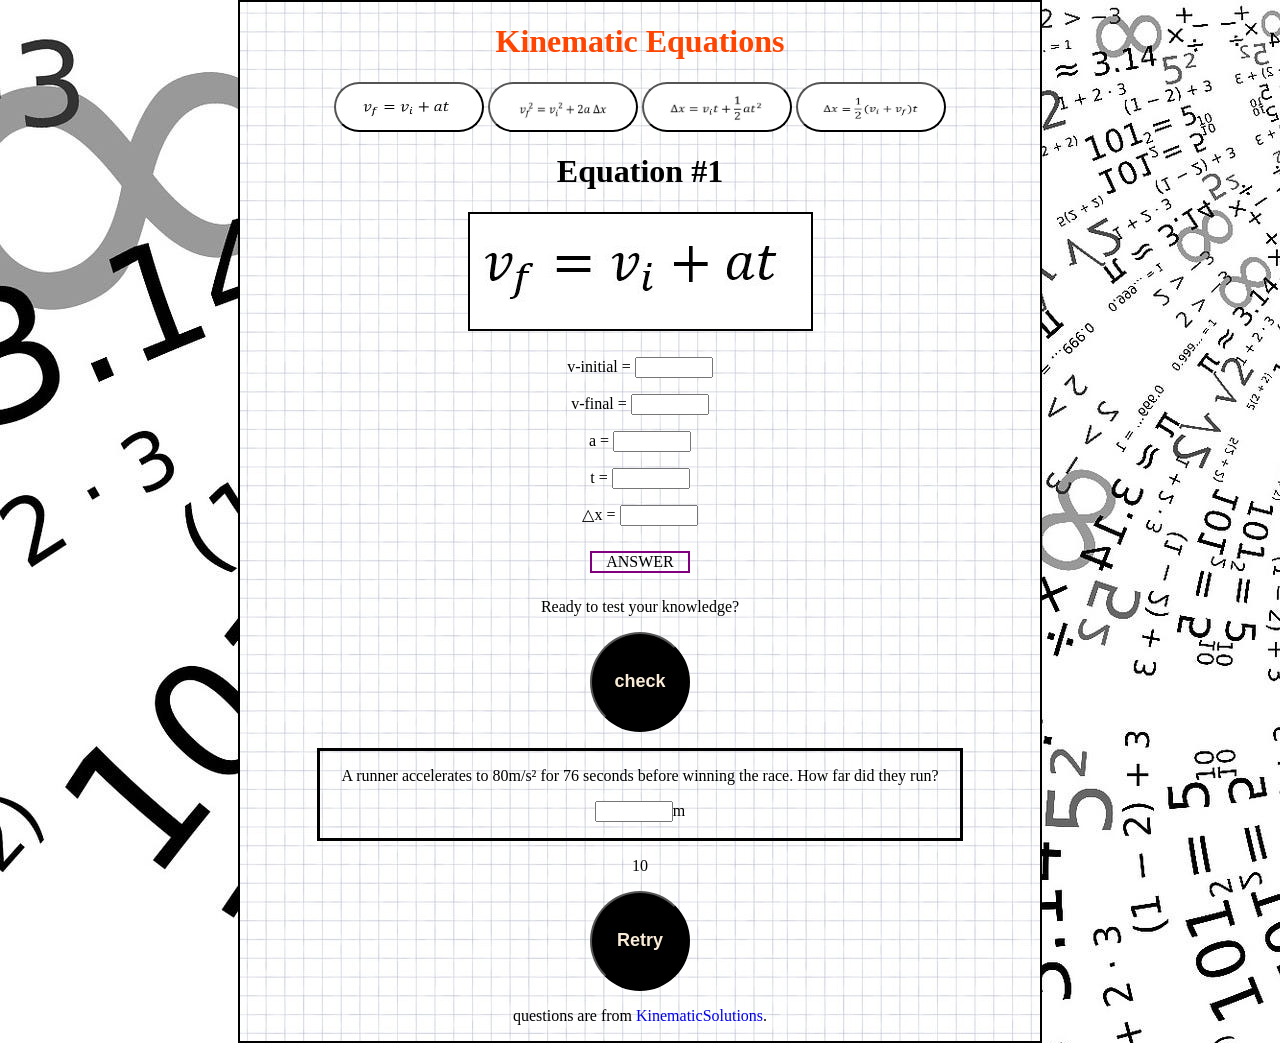
<file: index.html>
<!DOCTYPE html>
<html lang="en">
  <head>
    <script defer src="questions.js"></script>
    <script defer src="script.js"></script>
    <link rel="stylesheet" href="style.css" />
    <meta charset="UTF-8" />
    <meta name="viewport" content="width=device-width, initial-scale=1.0" />
    <title>Kinematic Equations</title>
  </head>
  <body>
    <h1 id="firsth">Kinematic Equations</h1>
    <div id="button-set-2">
      <p>
        <button class="btns" id="first-e">
          <img class="kin-img" src="images/Kinematics1.jpg" alt="Kinematics1" />
        </button>
        <button class="btns" id="second-e">
          <img class="kin-img" src="images/kinematics2.jpg" alt="kinematics2" />
        </button>
        <button class="btns" id="third-e">
          <img
            class="kin-img"
            src="images//kinematics3.jpg"
            alt="kinematics3"
          />
        </button>
        <button class="btns" id="fourth-e">
          <img class="kin-img" src="images/kinematics4.jpg" alt="kinematics4" />
        </button>
      </p>
    </div>
    <h1 id="e-text">Equation #1</h1>
    <h2 id="imgplace">
      <img id="topimg" src="images/Kinematics1.jpg" alt="Equation" />
    </h2>

    <div>
      <p>
        <span id="vi-span">v-initial = </span>
        <input type="number" id="v-initial" />
      </p>
      <p>
        <span id="vf-span">v-final = </span>
        <input type="number" id="v-final" />
      </p>
      <p><span id="a-span"> a = </span> <input type="number" id="var-a" /></p>
      <p><span id="t-span"> t = </span> <input type="number" id="var-t" /></p>
      <p><span id="x-span">△x = </span> <input type="number" id="var-x" /></p>
    </div>

    <p id="answr">ANSWER</p>
    <div id="button-set-1">
      <p>
        <button class="btns1" id="Calculate">Solve for final velocity</button>
        <button class="btns1" id="Calculate-2">Solve for Velocity²</button>
        <button class="btns1" id="Calculate-3">Solve for X</button>
        <button class="btns1" id="Calculate-4">Solve for X #4</button>
      </p>
    </div>

    <p>Ready to test your knowledge?</p>

    <p><button id="check">check</button></p>

    <div id="questions-container"></div>

    <p id="check-2"></p>

    <p id="countdown">10</p>

    <p><button id="reload">Retry</button></p>
    <p>
      questions are from
      <a
        target="_blank"
        href="https://www.usna.edu/Users/physics/jamer/_files/documents/KinematicSolutions.pdf"
        >KinematicSolutions</a
      >.
    </p>
  </body>
</html>
</file>
<file: style.css>
html {
  background-image: url(images/numbers.jpg);
}

body {
  width: 800px;
  margin: auto;
  border: 2px solid black;
  text-align: center;
  background-image: url(images/grid.jpg);
}

#firsth {
  color: orangered;
}

button {
  cursor: pointer;
}

#headimg {
  width: 600px;
}

button {
  font-size: 18px;
  width: 100px;
  height: 100px;
  padding: 10px;
  border-radius: 60px;
  background-color: black;
  color: antiquewhite;
  font-weight: bold;
  cursor: pointer;
}

button:hover {
  font-size: 20px;
  transition: 1s;
  background-color: yellowgreen;
  color: black;
}

#button-set-1 {
  display: none;
  cursor: pointer;
}

#button-set-2 {
  margin: auto;
  cursor: pointer;
}

.kin-img {
  width: 100px;
  height: 30px;
  margin: auto;
}

.btns {
  width: 150px;
  height: 50px;
  background-color: white;
}

.btns:hover {
  cursor: pointer;
  background-color: goldenrod;
  transition: all 0.5s;
}

input {
  width: 70px;
}

input:hover {
  border: 1px solid tomato;
  width: 75px;
  transition: all 0.5s;
}

#answr {
  border: 2px solid purple;
  margin-right: 350px;
  margin-left: 350px;
  margin-bottom: 25px;
  margin-top: 25px;
}

#questions-container {
  border: 3px solid black;
  width: 80%;
  margin: auto;
}

.btns1 {
  background-color: black;
  color: white;
  margin: auto;
  border-radius: 15px;
  width: 100px;
  margin-left: 10px;
}

.btns1:hover {
  background-color: yellowgreen;
  color: black;
  font-size: 18px;
  transition: all 0.5s;
}

#topimg {
  border: 2px solid black;
}

a {
  text-decoration: none;
}

a:hover {
  color: blue;
  font-size: 20px;
  transition: all 0.5s;
}
</file>
